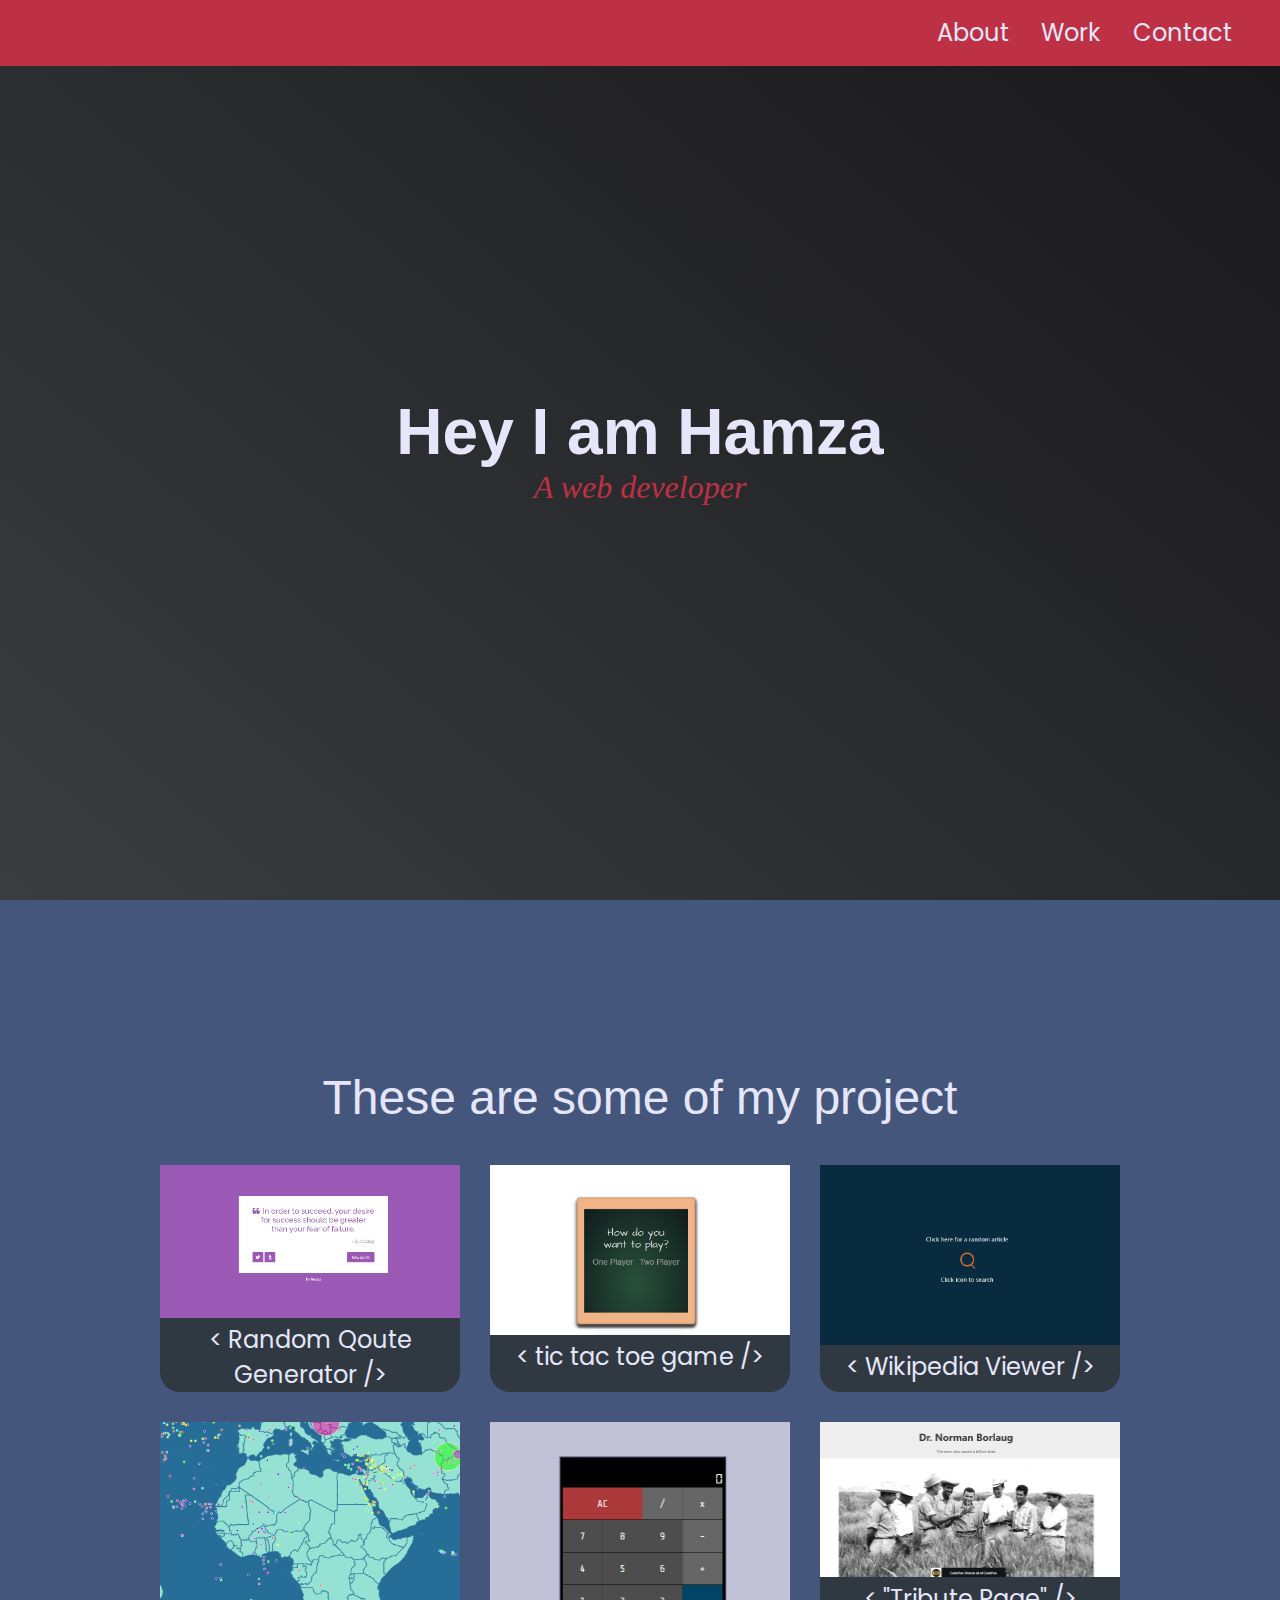
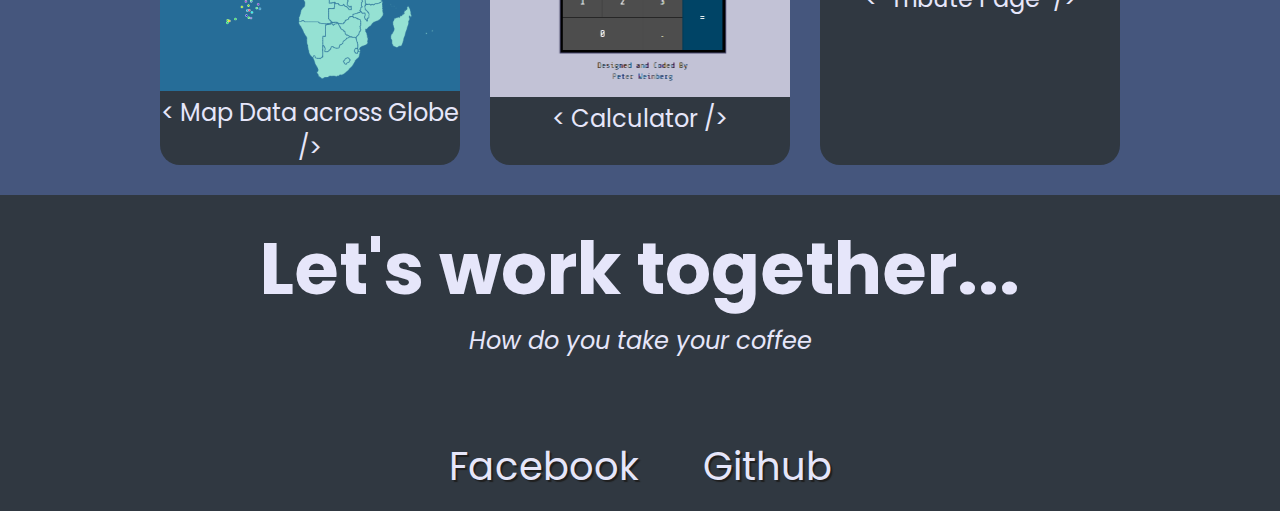
<file: index.html>
<!DOCTYPE html>
<html lang="en">
  <head>
    <meta charset="UTF-8" />
    <meta http-equiv="X-UA-Compatible" content="IE=edge" />
    <meta name="viewport" content="width=device-width, initial-scale=1.0" />
    <title>Document</title>
    <link rel="stylesheet" href="style.css" />
    <link
      href="https://fonts.googleapis.com/css2?family=Poppins:wght@600&display=swap"
      rel="stylesheet"
    />
  </head>
  <body>
    <nav id="navbar">
      <ul class="navlist">
        <li><a href="#welcome-section"> About</a></li>
        <li><a href="#projects"> Work</a></li>
        <li><a href="#"> Contact</a></li>
      </ul>
    </nav>

    <div id="welcome-section">
      <h1>Hey I am Hamza</h1>
      <p>A web developer</p>
    </div>
    <div id="projects">
      <h2 class="project-section">These are some of my project</h2>
      <div class="project-grid">
        <a href="https://codepen.io/freeCodeCamp/full/zNqgVx" class="project">
          <img src="p1.png" alt="" class="project-image" />
          <p class="project-title">
            <span class="code"> < </span>
            Random Qoute Generator
            <span class="code"> /> </span>
          </p>
        </a>
        <a href="https://codepen.io/freeCodeCamp/full/zNqgVx" class="project">
          <img src="p2.png" alt="" class="project-image" />
          <p class="project-title">
            <span class="code"> < </span>
            tic tac toe game
            <span class="code"> /> </span>
          </p>
        </a>
        <a href="https://codepen.io/freeCodeCamp/full/zNqgVx" class="project">
          <img src="p3.png" alt="" class="project-image" />
          <p class="project-title">
            <span class="code"> < </span>
            Wikipedia Viewer
            <span class="code"> /> </span>
          </p>
        </a>
        <a href="https://codepen.io/freeCodeCamp/full/zNqgVx" class="project">
          <img src="p4.png" alt="" class="project-image" />
          <p class="project-title">
            <span class="code"> < </span>
            Map Data across Globe
            <span class="code"> /> </span>
          </p>
        </a>
        <a href="https://codepen.io/freeCodeCamp/full/zNqgVx" class="project">
          <img src="p5.png" alt="" class="project-image" />
          <p class="project-title">
            <span class="code"> < </span>
            Calculator
            <span class="code"> /> </span>
          </p>
        </a>
        <a href="https://codepen.io/freeCodeCamp/full/zNqgVx" class="project">
          <img src="p6.png" alt="" class="project-image" />
          <p class="project-title">
            <span class="code"> < </span>
            "Tribute Page"
            <span class="code"> /> </span>
          </p>
        </a>
      </div>
    </div>
    <div id="contact">
      <div id="contact-header">
        <h2>Let's work together...</h2>
        <p>How do you take your coffee</p>
      </div>
      <div id="contact-links">
        <a href="https://www.facebook.com/" class="links"> Facebook</a>
        <a href="https://github.com/DEADHEAD652" class="links"> Github</a>
      </div>
    </div>
  </body>
</html>
</file>
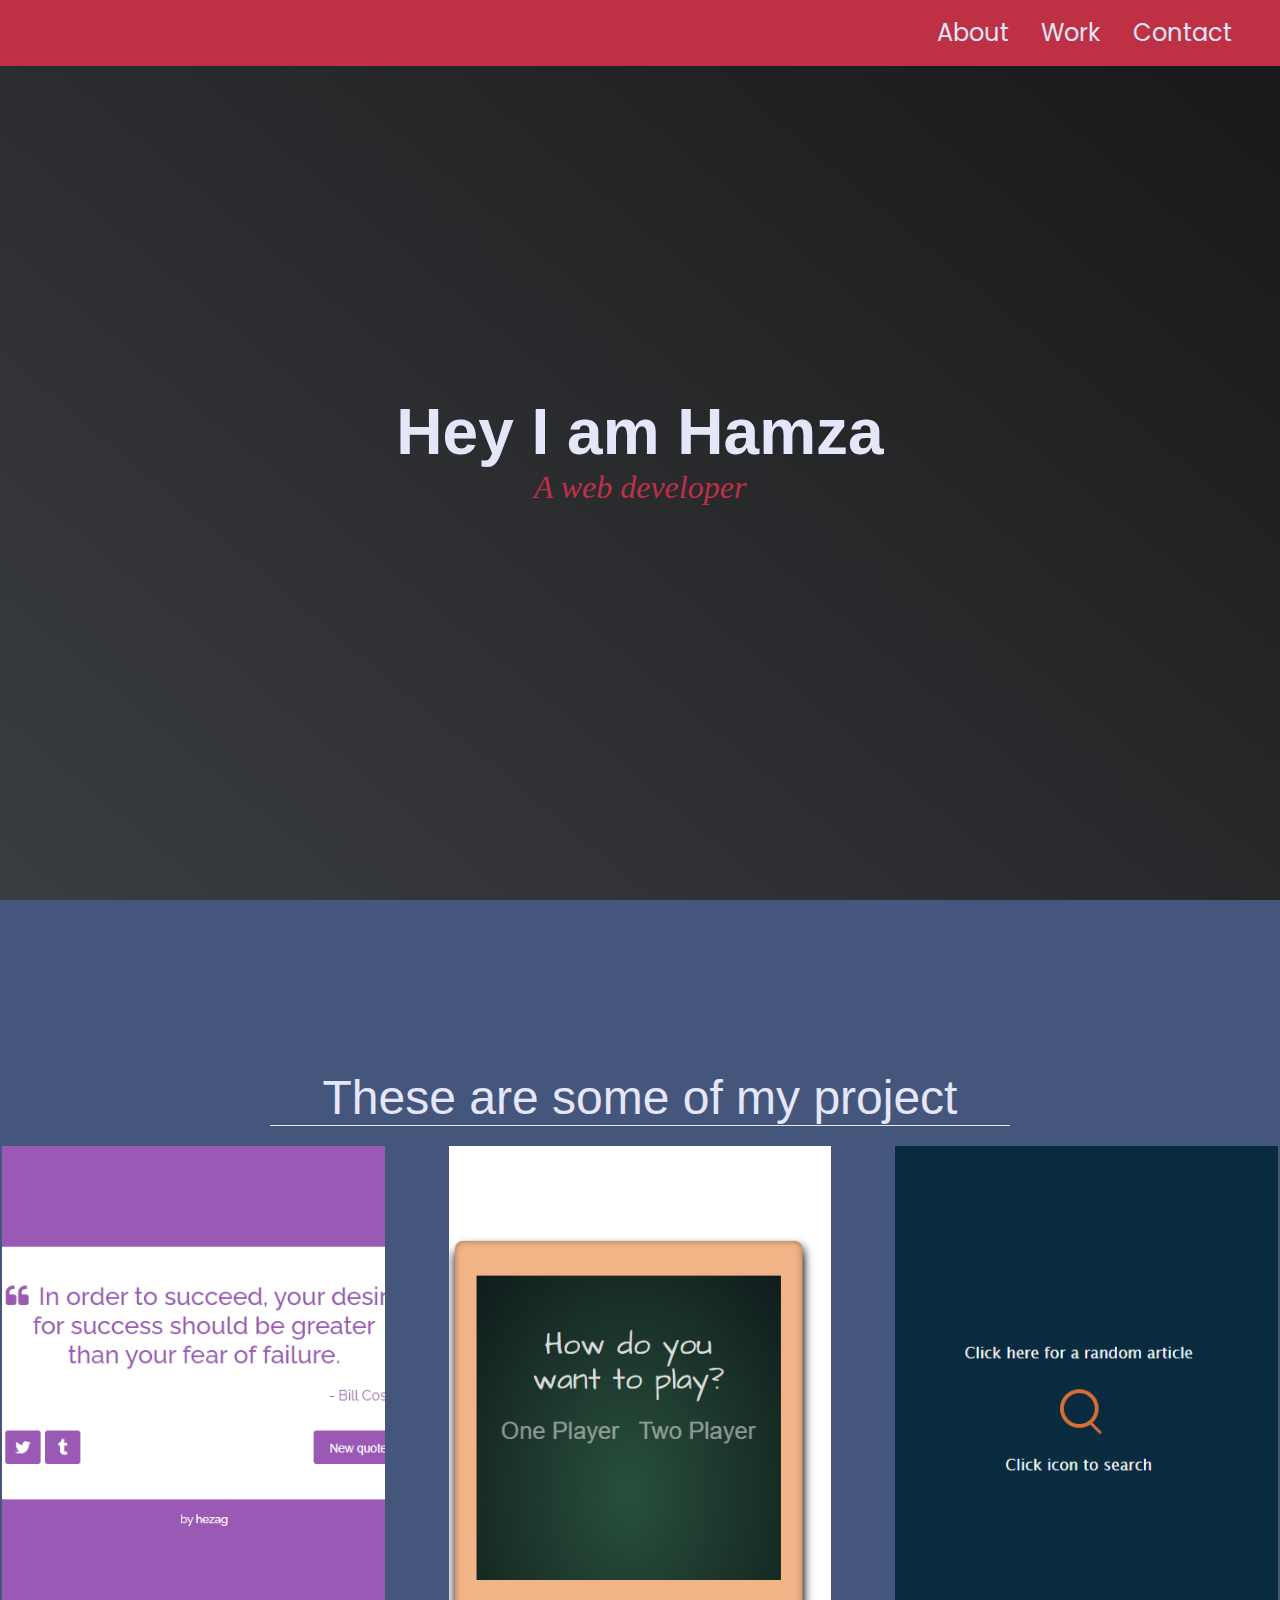
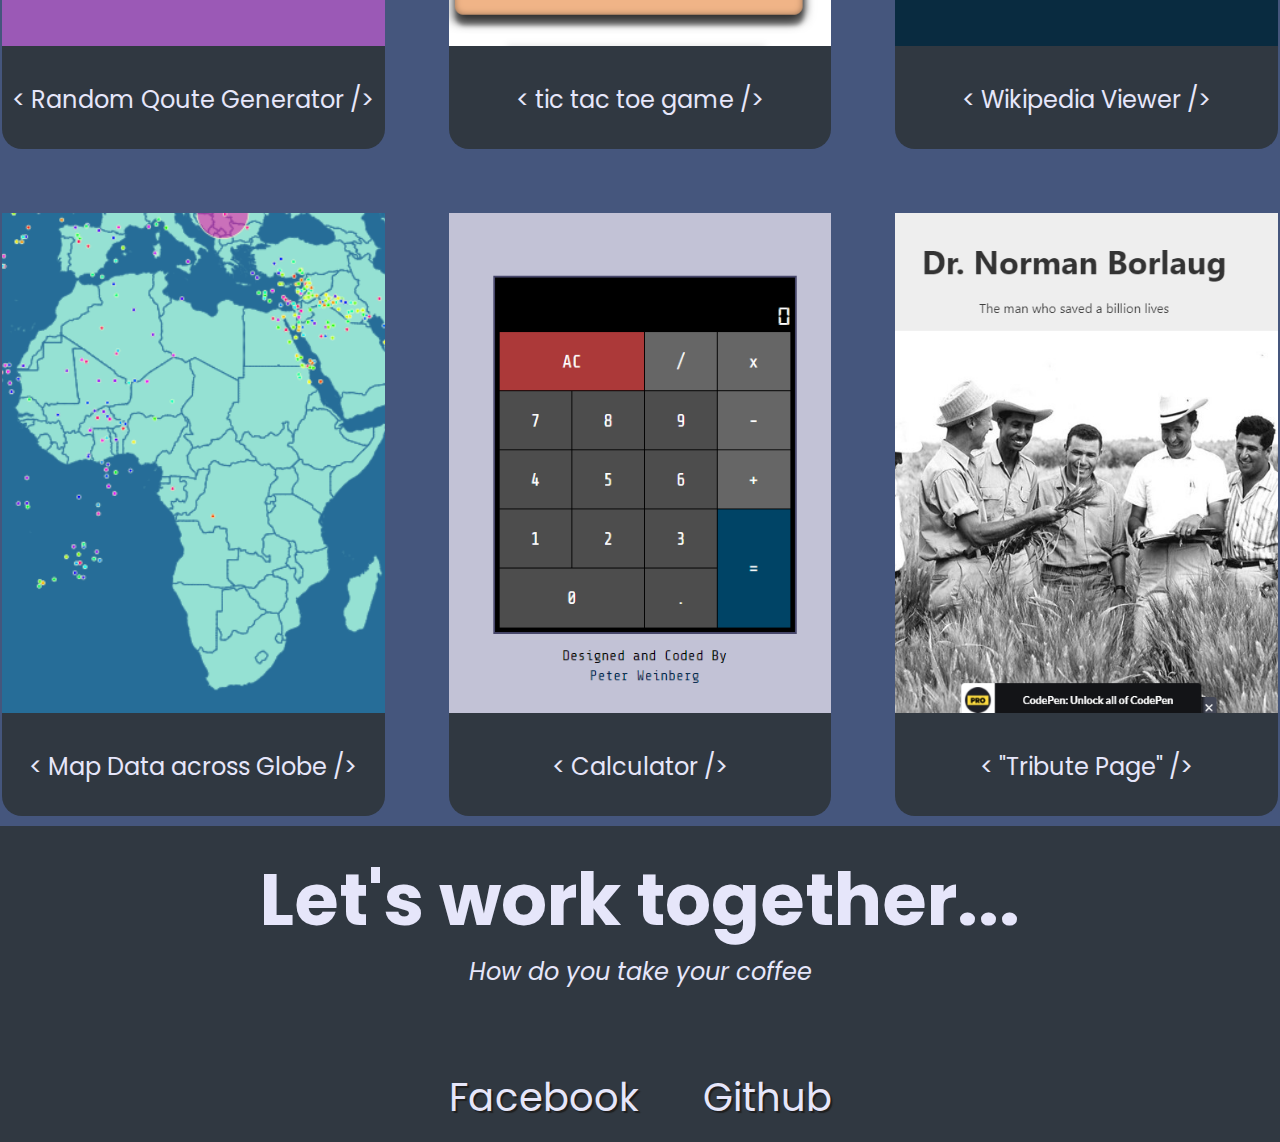
<file: pro/index.html>
<!DOCTYPE html>
<html lang="en">
  <head>
    <meta charset="UTF-8" />
    <meta http-equiv="X-UA-Compatible" content="IE=edge" />
    <meta name="viewport" content="width=device-width, initial-scale=1.0" />
    <title>Document</title>
    <link rel="stylesheet" href="style.css" />
    <link
      href="https://fonts.googleapis.com/css2?family=Poppins:wght@600&display=swap"
      rel="stylesheet"
    />
  </head>
  <body>
    <nav id="navbar">
      <ul class="navlist">
        <li><a href="#welcome-section"> About</a></li>
        <li><a href="#projects"> Work</a></li>
        <li><a href="#"> Contact</a></li>
      </ul>
    </nav>

    <div id="welcome-section">
      <h1>Hey I am Hamza</h1>
      <p>A web developer</p>
    </div>
    <div id="projects">
      <h2 class="project-section">These are some of my project</h2>
      <div class="project-grid">
        <a href="https://codepen.io/freeCodeCamp/full/zNqgVx" class="project">
          <img src="p1.png" alt="" class="project-image" />
          <p class="project-title">
            <span class="code"> < </span>
            Random Qoute Generator
            <span class="code"> /> </span>
          </p>
        </a>
        <a href="https://codepen.io/freeCodeCamp/full/zNqgVx" class="project">
          <img src="p2.png" alt="" class="project-image" />
          <p class="project-title">
            <span class="code"> < </span>
            tic tac toe game
            <span class="code"> /> </span>
          </p>
        </a>
        <a href="https://codepen.io/freeCodeCamp/full/zNqgVx" class="project">
          <img src="p3.png" alt="" class="project-image" />
          <p class="project-title">
            <span class="code"> < </span>
            Wikipedia Viewer
            <span class="code"> /> </span>
          </p>
        </a>
        <a href="https://codepen.io/freeCodeCamp/full/zNqgVx" class="project">
          <img src="p4.png" alt="" class="project-image" />
          <p class="project-title">
            <span class="code"> < </span>
            Map Data across Globe
            <span class="code"> /> </span>
          </p>
        </a>
        <a href="https://codepen.io/freeCodeCamp/full/zNqgVx" class="project">
          <img src="p5.png" alt="" class="project-image" />
          <p class="project-title">
            <span class="code"> < </span>
            Calculator
            <span class="code"> /> </span>
          </p>
        </a>
        <a href="https://codepen.io/freeCodeCamp/full/zNqgVx" class="project">
          <img src="p6.png" alt="" class="project-image" />
          <p class="project-title">
            <span class="code"> < </span>
            "Tribute Page"
            <span class="code"> /> </span>
          </p>
        </a>
      </div>
    </div>
    <div id="contact">
      <div id="contact-header">
        <h2>Let's work together...</h2>
        <p>How do you take your coffee</p>
      </div>
      <div id="contact-links">
        <a href="https://www.facebook.com/" class="links"> Facebook</a>
        <a href="https://github.com/DEADHEAD652" class="links"> Github</a>
      </div>
    </div>
  </body>
</html>
</file>
<file: style.css>
* {
  margin: 0;
  padding: 0;
}
#navbar {
  display: flex;
  justify-content: flex-end;
  position: fixed;
  width: 100%;
  background-color: #be3144;
}
.navlist {
  display: flex;
  margin-right: 2rem;
  font-family: 'Poppins', sans-serif;
  font-size: 1.8rem;
  font-weight: 400;
  line-height: 1.4;
  color: lavender;
}

.navlist > li {
  display: list-item;
  list-style: none;
}
.navlist > li > a {
  display: block;
  padding: 1rem;
  text-decoration: none;
  color: lavender;
  font-size: 1.5rem;
  cursor: pointer;
}
a:hover {
  background-color: darkslateblue;
}
#welcome-section {
  display: flex;
  flex-direction: column;
  justify-content: center;
  align-items: center;
  width: 100%;
  background-color: #000;
  background-image: linear-gradient(40deg, #3a3d40 0%, #181719 100%);
  height: 100vh;
}
#welcome-section > h1 {
  font-family: 'Raleway', sans-serif;
  font-weight: 700;
  text-align: center;
  font-size: 4rem;
  color: lavender;
}
#welcome-section > p {
  font-size: 2rem;
  font-weight: 100;
  font-style: italic;
  color: #be3144;
}
#projects {
  text-align: center;
  padding: 10px 2px;
  background-color: #45567d;
  color: lavender;
}
.project-section {
  max-width: 740px;
  margin: 10rem auto auto auto;
  font-family: 'Raleway', sans-serif;
  font-weight: 500;
  text-align: center;
  font-size: 3rem;
  justify-content: center;
}
.project-grid {
  display: grid;
  grid-template-columns: 300px 300px 300px;
  grid-gap: 30px;
  margin-top: 20px;
  text-align: center;
  justify-content: center;
  padding: 20px;
}
.project-grid > .project {
  background-color: #303841;
  border-radius: 20px;
  text-decoration: none;
  color: lavender;
}

.project-grid > .project > .project-image {
  width: 100%;
}
.project-grid > .project > .project-title {
  font-size: 1.5rem;
  font-family: 'Poppins', sans-serif;
}
#contact {
  display: flex;
  flex-direction: column;
  justify-content: center;
  align-items: center;
  text-align: center;
  width: 100%;
  font-family: 'Poppins', sans-serif;
  color: lavender;
  background-color: #303841;
  padding-top: 20px;
}
#contact-header {
  font-size: 3rem;
}
#contact-header > p {
  font-style: italic;
  font-size: 0.5em;
  font-weight: 400;
}
#contact-links {
  display: flex;
  justify-content: center;
  width: 100%;
  max-width: 980px;
  margin-top: 4rem;
}
.links {
  font-size: 2.4rem;
  text-shadow: 2px 2px 1px #1f1f1f;
  transition: transform 0.3s ease-out;
  text-decoration: none;
  color: lavender;
  cursor: pointer;
  display: inline-block;
  padding: 1rem 2rem;
}

/*Tablet View*/
@media screen and (max-width: 767px) {
  .project-grid {
    grid-template-columns: 235px 235px;
  }
}

/*Mobile View*/
@media screen and (max-width: 480px) {
  html {
    font-size: 60%;
  }
  .project-section {
    font-size: 25px;
  }
  .project-grid {
    display: flex;
    flex-direction: column;
  }
}
</file>
<file: pro/style.css>
*{
margin: 0;
padding: 0;


}
#navbar{
display: flex;
justify-content: flex-end;
position: fixed;
width: 100%;
background-color: #be3144;



}
#navbar > .navlist{
display: flex;
margin-right: 2rem;
font-family: 'Poppins', sans-serif;
    font-size: 1.8rem;
    font-weight: 400;
    line-height: 1.4;
    color: lavender;


}

#navbar > .navlist  > li{
display: list-item;
list-style: none;

}
#navbar > .navlist  > li > a{
display: block;
padding:1rem;
text-decoration: none;
color: lavender;
font-size: 1.5rem;
cursor: pointer;

}
a:hover{
    
background-color: darkslateblue;

}
#welcome-section{
display: flex;
flex-direction: column;
justify-content: center;
align-items: center;
width: 100%;
background-color: #000;
background-image: linear-gradient(
    40deg, #3a3d40 0%, #181719 100%);
height:100vh;
padding-top: -200px;
}
#welcome-section > h1{
    font-family: 'Raleway', sans-serif;
    font-weight: 700;
    text-align: center;
    font-size: 4rem;
    color: lavender;
}
#welcome-section > p{
    font-size: 2rem;
    font-weight: 100;
    font-style: italic;
    color: #be3144;
}
#projects{
text-align: center;
padding: 10px 2px;
background-color: #45567d;
color: lavender;


}
#projects > .project-section {
    max-width: 740px;
    margin: 10rem auto  auto auto;
    border-bottom: 0.1rem solid;
    border-bottom-color: lavender ;
 
 font-family: 'Raleway', sans-serif;
    font-weight: 500;
    text-align: center;
    font-size: 3rem;
    justify-content: center;
}
#projects > .project-grid{
display: grid;
grid-template-columns: 1fr 1fr 1fr;
grid-gap: 4rem;
width:100%;
margin-top: 20px;
text-align: center;
justify-content: center;

}
#projects > .project-grid > .project{
background-color: #303841;
border-radius: 20px;
box-shadow: rgb(0 0 0 / 27%);
text-decoration: none;
    color: lavender;



}

#projects > .project-grid > .project > .project-image{
width: 100%;
object-fit: cover;
height: 500px;
}
#projects > .project-grid > .project > .project-title{
    font-size: 1.5rem;
    padding: 2rem
 0.5rem
;
font-family: 'Poppins', sans-serif;

}
#contact{
    display: flex;
    flex-direction: column;
    justify-content: center;
    align-items: center;
    text-align: center;
    width: 100%;
    font-family: 'Poppins', sans-serif;
    color: lavender;
    background-color:#303841 ;
    padding-top: 20px;


}
#contact > #contact-header{
    font-size: 3rem;
    
}
#contact > #contact-header > p{
    font-style: italic;
    font-size:0.5em;
    font-weight: 400;
}
#contact-links{
    display: flex;
    justify-content: center;
    width: 100%;
    max-width: 980px;
    margin-top: 4rem;
}
#contact-links > .links{
    font-size: 2.4rem;
    text-shadow: 2px 2px 1px #1f1f1f;
    transition: transform 0.3s ease-out;
    text-decoration: none;
    color: lavender;
    cursor: pointer;
    display: inline-block;
    padding: 1rem 2rem;

}
</file>
